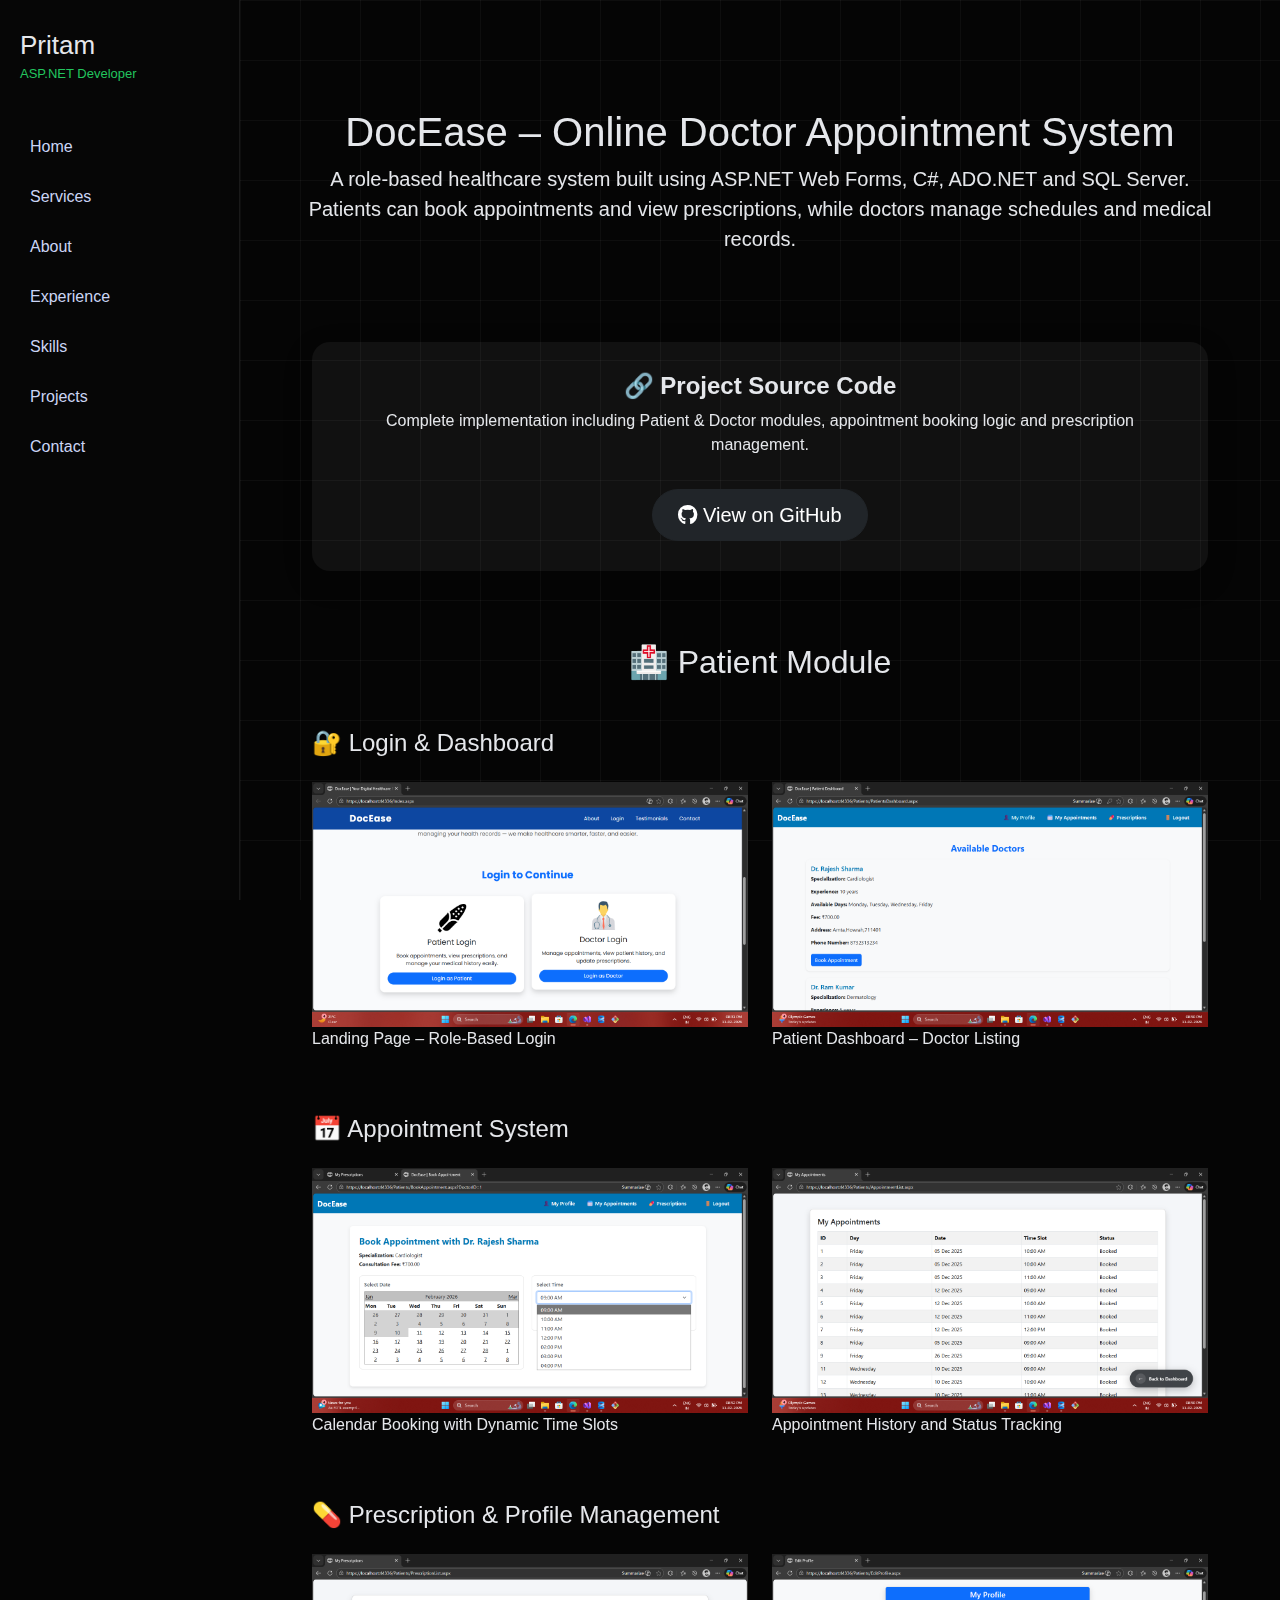
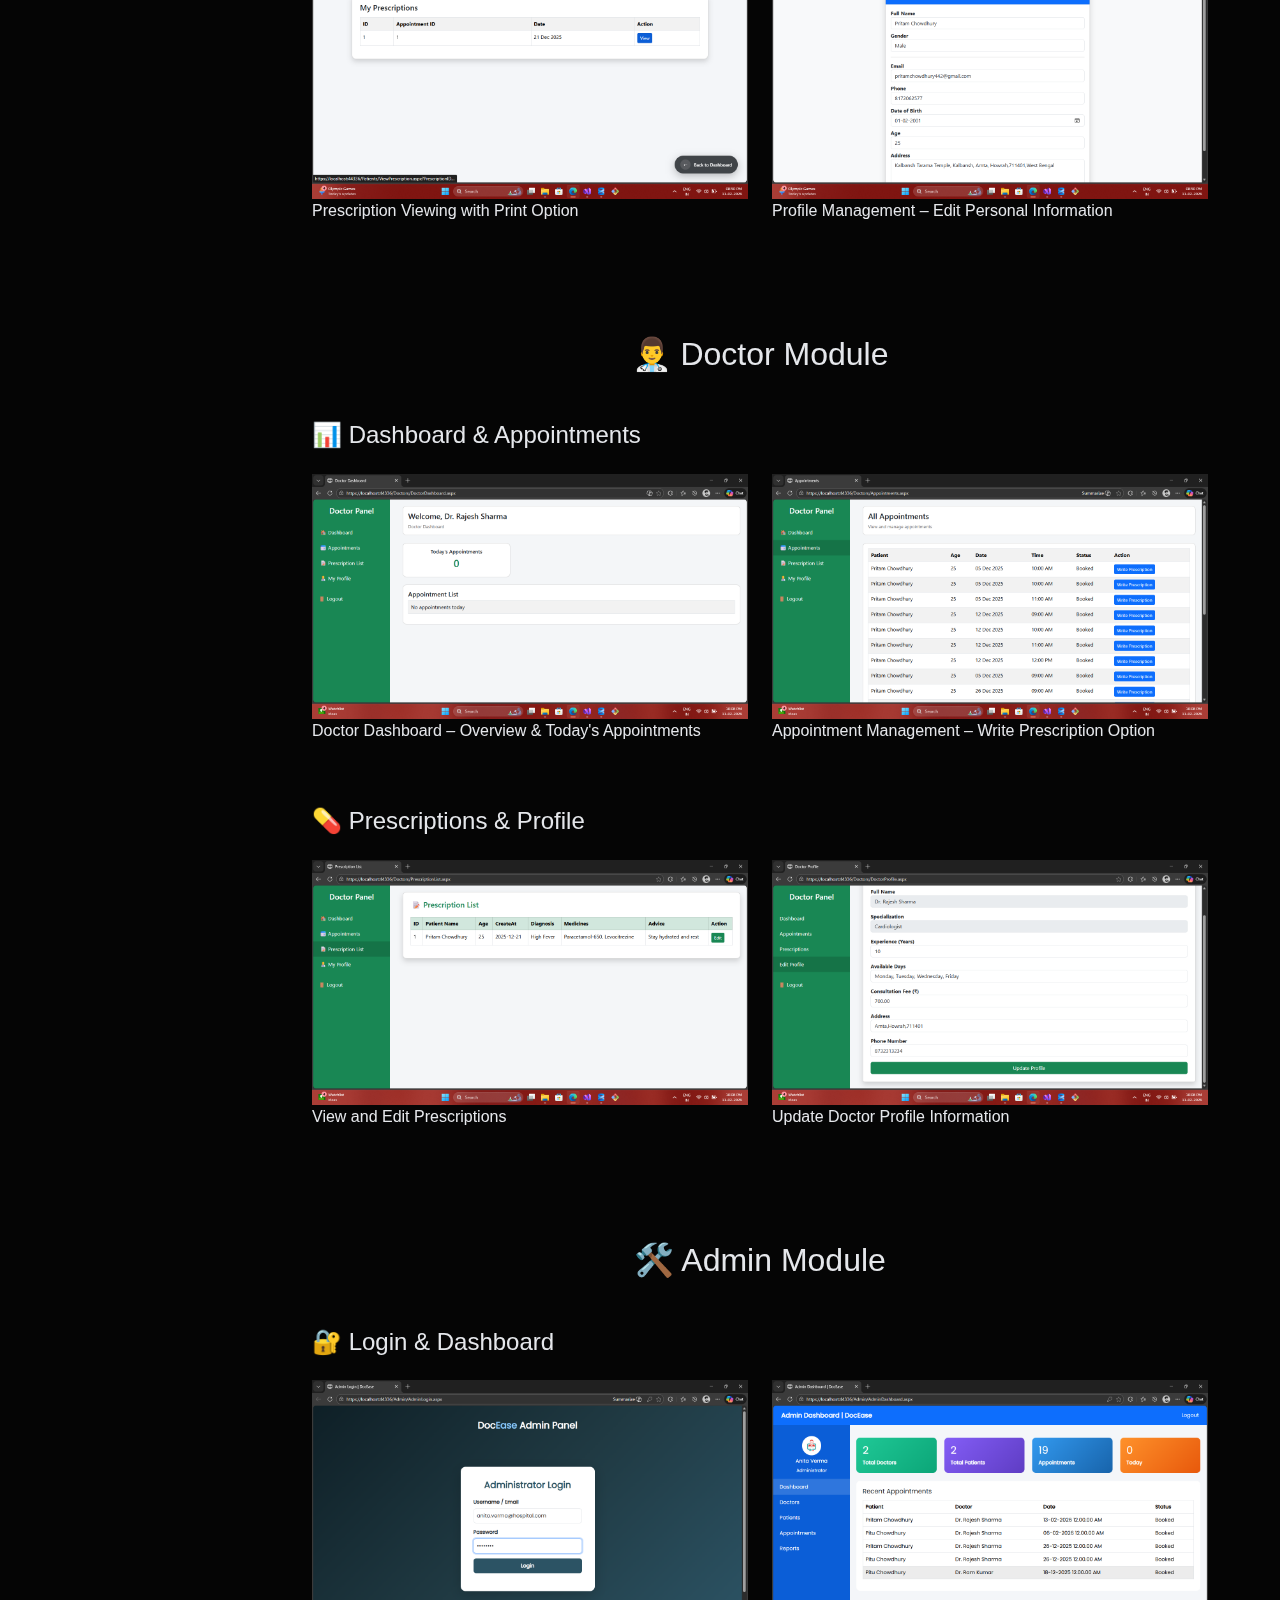
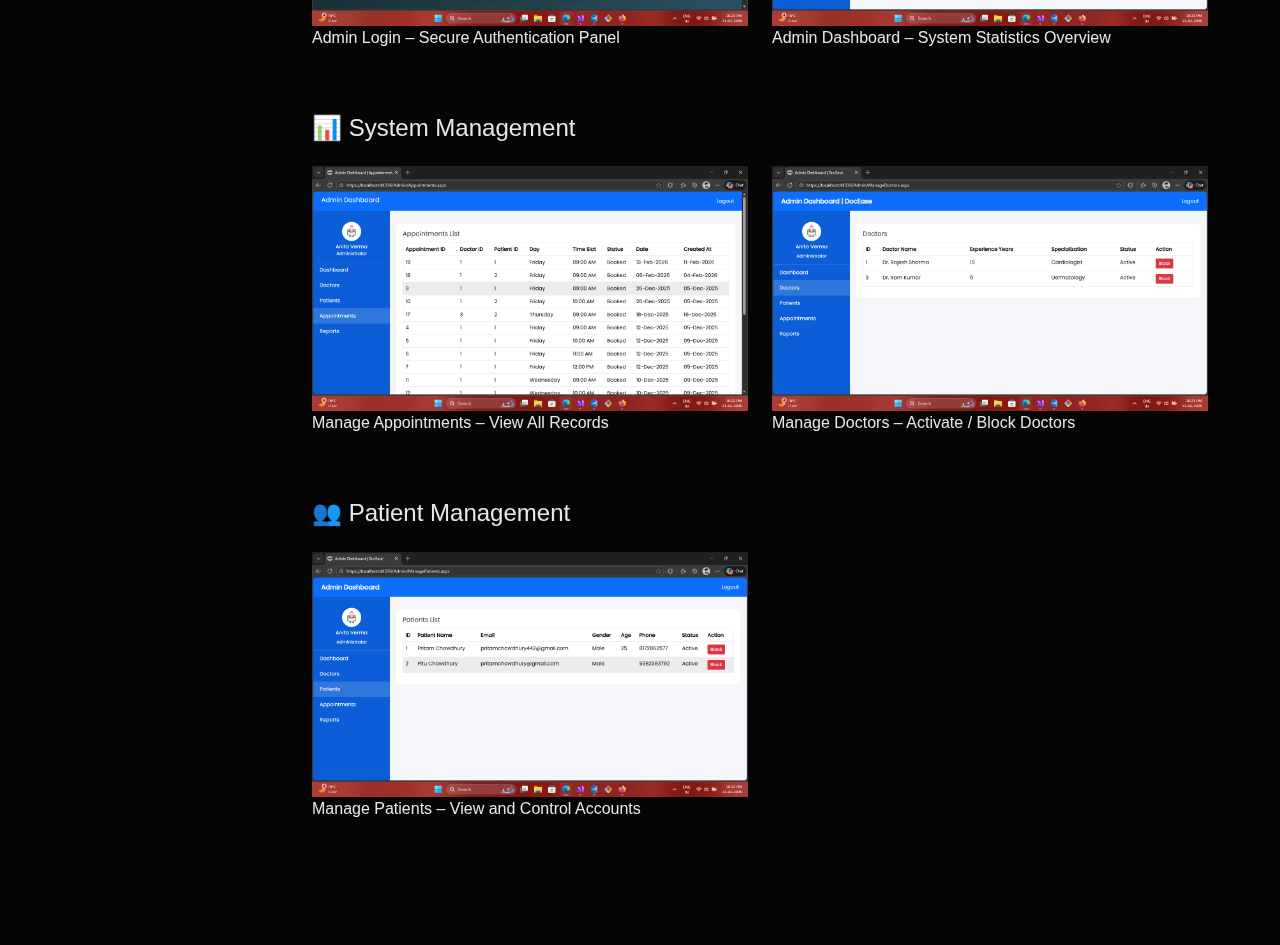
<file: docease.html>
<!DOCTYPE html>
<html lang="en">

<head>
    <meta charset="UTF-8">
    <title>Pritam Chowdhury | ASP.NET Developer</title>
    <meta name="viewport" content="width=device-width, initial-scale=1">

    <!-- Bootstrap CSS -->
    <link href="https://cdn.jsdelivr.net/npm/bootstrap@5.3.2/dist/css/bootstrap.min.css" rel="stylesheet">

    <!-- Font Awesome -->
    <link href="https://cdnjs.cloudflare.com/ajax/libs/font-awesome/6.5.0/css/all.min.css" rel="stylesheet">

    <link rel="stylesheet" href="css/style.css">
</head>

<body>

    <div class="sidebar-overlay" id="sidebarOverlay"></div>
    <div class="bg-grid"></div>

    <!-- SIDEBAR -->
    <aside class="neo-sidebar" id="sidebar">
        <div class="name-logo">
            <h1>Pritam</h1>
            <span>ASP.NET Developer</span>
        </div>

        <nav class="neo-nav">
            <a href="index.html#home">Home</a>
            <a href="index.html#services">Services</a>
            <a href="index.html#about">About</a>
             <a href="index.html#experience">Experience</a>
            <a href="index.html#skills">Skills</a>
            <a href="index.html#projects">Projects</a>
            <a href="index.html#contact">Contact</a>
        </nav>
    </aside>

    <!-- MAIN CONTENT -->
    <main class="main-content">

        <!-- HERO -->
        <section class="text-center py-5">
            <h1>DocEase – Online Doctor Appointment System</h1>
            <p class="lead">
                A role-based healthcare system built using ASP.NET Web Forms,
                C#, ADO.NET and SQL Server.
                Patients can book appointments and view prescriptions,
                while doctors manage schedules and medical records.
            </p>
        </section>

        <!-- GITHUB -->
        <section class="container text-center py-4">
            <div class="github-box">
                <h4>🔗 Project Source Code</h4>
                <p>
                    Complete implementation including Patient & Doctor modules,
                    appointment booking logic and prescription management.
                </p>

                <a href="https://github.com/Pritam-C26/MYPROJECTS/tree/main/Online_Doctor_Appointment_System"
                    target="_blank" class="btn btn-dark btn-lg mt-3">
                    <i class="fab fa-github"></i> View on GitHub
                </a>
            </div>
        </section>
        <!-- PATIENT MODULE -->
        <section class="container py-5">
            <h2 class="text-center mb-5">🏥 Patient Module</h2>

            <!-- Login & Dashboard -->
            <h4 class="mb-4">🔐 Login & Dashboard</h4>
            <div class="row g-4 mb-5">

                <div class="col-12 col-md-6 col-lg-6">
                    <div class="screenshot-card">
                        <img src="image/docease/indexpage.png" class="img-fluid zoom-img" data-bs-toggle="modal"
                            data-bs-target="#imageModal">
                        <p class="caption-text">
                            Landing Page – Role-Based Login
                        </p>
                    </div>
                </div>

                <div class="col-12 col-md-6 col-lg-6">
                    <div class="screenshot-card">
                        <img src="image/docease/patientdashboard.png" class="img-fluid zoom-img" data-bs-toggle="modal"
                            data-bs-target="#imageModal">
                        <p class="caption-text">
                            Patient Dashboard – Doctor Listing
                        </p>
                    </div>
                </div>

            </div>

            <!-- Appointment System -->
            <h4 class="mb-4">📅 Appointment System</h4>
            <div class="row g-4 mb-5">

                <div class="col-12 col-md-6 col-lg-6">
                    <div class="screenshot-card">
                        <img src="image/docease/bookingpart.png" class="img-fluid zoom-img" data-bs-toggle="modal"
                            data-bs-target="#imageModal">
                        <p class="caption-text">
                            Calendar Booking with Dynamic Time Slots
                        </p>
                    </div>
                </div>

                <div class="col-12 col-md-6 col-lg-6">
                    <div class="screenshot-card">
                        <img src="image/docease/appointmentlist.png" class="img-fluid zoom-img" data-bs-toggle="modal"
                            data-bs-target="#imageModal">
                        <p class="caption-text">
                            Appointment History and Status Tracking
                        </p>
                    </div>
                </div>

            </div>

            <!-- Prescription & Profile -->
            <h4 class="mb-4">💊 Prescription & Profile Management</h4>
            <div class="row g-4">

                <div class="col-12 col-md-6 col-lg-6">
                    <div class="screenshot-card">
                        <img src="image/docease/prescriptionlist.png" class="img-fluid zoom-img" data-bs-toggle="modal"
                            data-bs-target="#imageModal">
                        <p class="caption-text">
                            Prescription Viewing with Print Option
                        </p>
                    </div>
                </div>

                <div class="col-12 col-md-6 col-lg-6">
                    <div class="screenshot-card">
                        <img src="image/docease/patientprofile.png" class="img-fluid zoom-img" data-bs-toggle="modal"
                            data-bs-target="#imageModal">
                        <p class="caption-text">
                            Profile Management – Edit Personal Information
                        </p>
                    </div>
                </div>

            </div>

        </section>

        <!-- Doctor MODULE -->
        <section class="container py-5">
            <h2 class="text-center mb-5">👨‍⚕️ Doctor Module</h2>

            <!-- Dashboard & Appointments -->
            <h4 class="mb-4">📊 Dashboard & Appointments</h4>
            <div class="row g-4 mb-5">

                <div class="col-12 col-md-6 col-lg-6">
                    <div class="screenshot-card">
                        <img src="image/docease/doctordashboard.png" class="img-fluid zoom-img" data-bs-toggle="modal"
                            data-bs-target="#imageModal">
                        <p class="caption-text">
                            Doctor Dashboard – Overview & Today's Appointments
                        </p>
                    </div>
                </div>

                <div class="col-12 col-md-6 col-lg-6">
                    <div class="screenshot-card">
                        <img src="image/docease/appointment_list.png" class="img-fluid zoom-img" data-bs-toggle="modal"
                            data-bs-target="#imageModal">
                        <p class="caption-text">
                            Appointment Management – Write Prescription Option
                        </p>
                    </div>
                </div>

            </div>

            <!-- Prescription & Profile -->
            <h4 class="mb-4">💊 Prescriptions & Profile</h4>
            <div class="row g-4">

                <div class="col-12 col-md-6 col-lg-6">
                    <div class="screenshot-card">
                        <img src="image/docease/prescription_list.png" class="img-fluid zoom-img" data-bs-toggle="modal"
                            data-bs-target="#imageModal">
                        <p class="caption-text">
                            View and Edit Prescriptions
                        </p>
                    </div>
                </div>

                <div class="col-12 col-md-6 col-lg-6">
                    <div class="screenshot-card">
                        <img src="image/docease/updateprofile.png" class="img-fluid zoom-img" data-bs-toggle="modal"
                            data-bs-target="#imageModal">
                        <p class="caption-text">
                            Update Doctor Profile Information
                        </p>
                    </div>
                </div>

            </div>

        </section>

        <!-- ADMIN MODULE -->
        <section class="container py-5">
            <h2 class="text-center mb-5">🛠️ Admin Module</h2>

            <!-- Login & Dashboard -->
            <h4 class="mb-4">🔐 Login & Dashboard</h4>
            <div class="row g-4 mb-5">

                <div class="col-12 col-md-6 col-lg-6">
                    <div class="screenshot-card">
                        <img src="image/docease/adminlogin.png" class="img-fluid zoom-img" data-bs-toggle="modal"
                            data-bs-target="#imageModal">
                        <p class="caption-text">
                            Admin Login – Secure Authentication Panel
                        </p>
                    </div>
                </div>

                <div class="col-12 col-md-6 col-lg-6">
                    <div class="screenshot-card">
                        <img src="image/docease/admindashboard.png" class="img-fluid zoom-img" data-bs-toggle="modal"
                            data-bs-target="#imageModal">
                        <p class="caption-text">
                            Admin Dashboard – System Statistics Overview
                        </p>
                    </div>
                </div>

            </div>

            <!-- System Management -->
            <h4 class="mb-4">📊 System Management</h4>
            <div class="row g-4 mb-5">

                <div class="col-12 col-md-6 col-lg-6">
                    <div class="screenshot-card">
                        <img src="image/docease/appointments.png" class="img-fluid zoom-img" data-bs-toggle="modal"
                            data-bs-target="#imageModal">
                        <p class="caption-text">
                            Manage Appointments – View All Records
                        </p>
                    </div>
                </div>

                <div class="col-12 col-md-6 col-lg-6">
                    <div class="screenshot-card">
                        <img src="image/docease/doctors.png" class="img-fluid zoom-img" data-bs-toggle="modal"
                            data-bs-target="#imageModal">
                        <p class="caption-text">
                            Manage Doctors – Activate / Block Doctors
                        </p>
                    </div>
                </div>

            </div>

            <!-- Patient Management -->
            <h4 class="mb-4">👥 Patient Management</h4>
            <div class="row g-4">

                <div class="col-12 col-md-6 col-lg-6">
                    <div class="screenshot-card">
                        <img src="image/docease/patients.png" class="img-fluid zoom-img" data-bs-toggle="modal"
                            data-bs-target="#imageModal">
                        <p class="caption-text">
                            Manage Patients – View and Control Accounts
                        </p>
                    </div>
                </div>

            </div>

        </section>
    </main>

    <!-- IMAGE MODAL -->
    <div class="modal fade" id="imageModal" tabindex="-1">
        <div class="modal-dialog modal-dialog-centered modal-xl">
            <div class="modal-content bg-transparent border-0">
                <div class="modal-body text-center p-0">
                    <img id="modalImage" class="img-fluid rounded shadow-lg">
                </div>
            </div>
        </div>
    </div>

    <!-- Bootstrap JS -->
    <script src="https://cdn.jsdelivr.net/npm/bootstrap@5.3.2/dist/js/bootstrap.bundle.min.js"></script>

    <!-- Your JS -->
    <script src="js/main.js"></script>

</body>

</html>
</file>
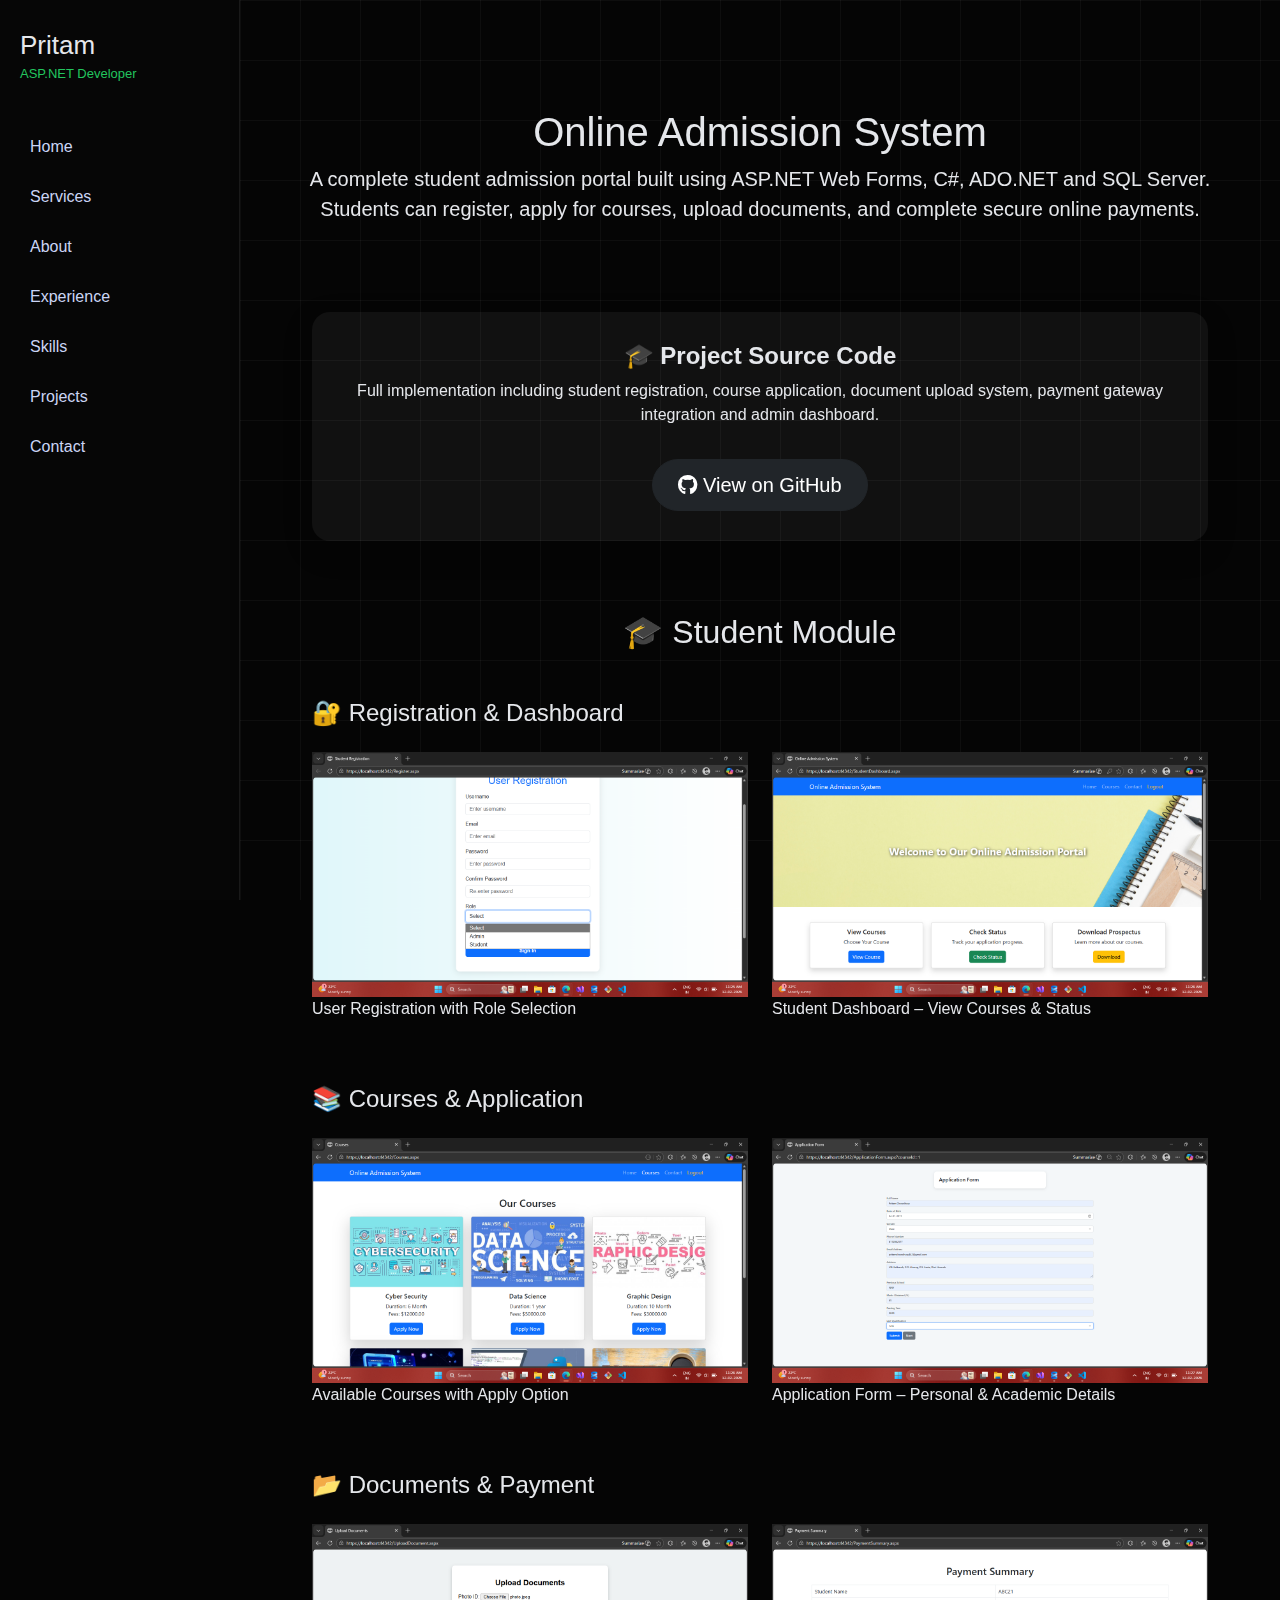
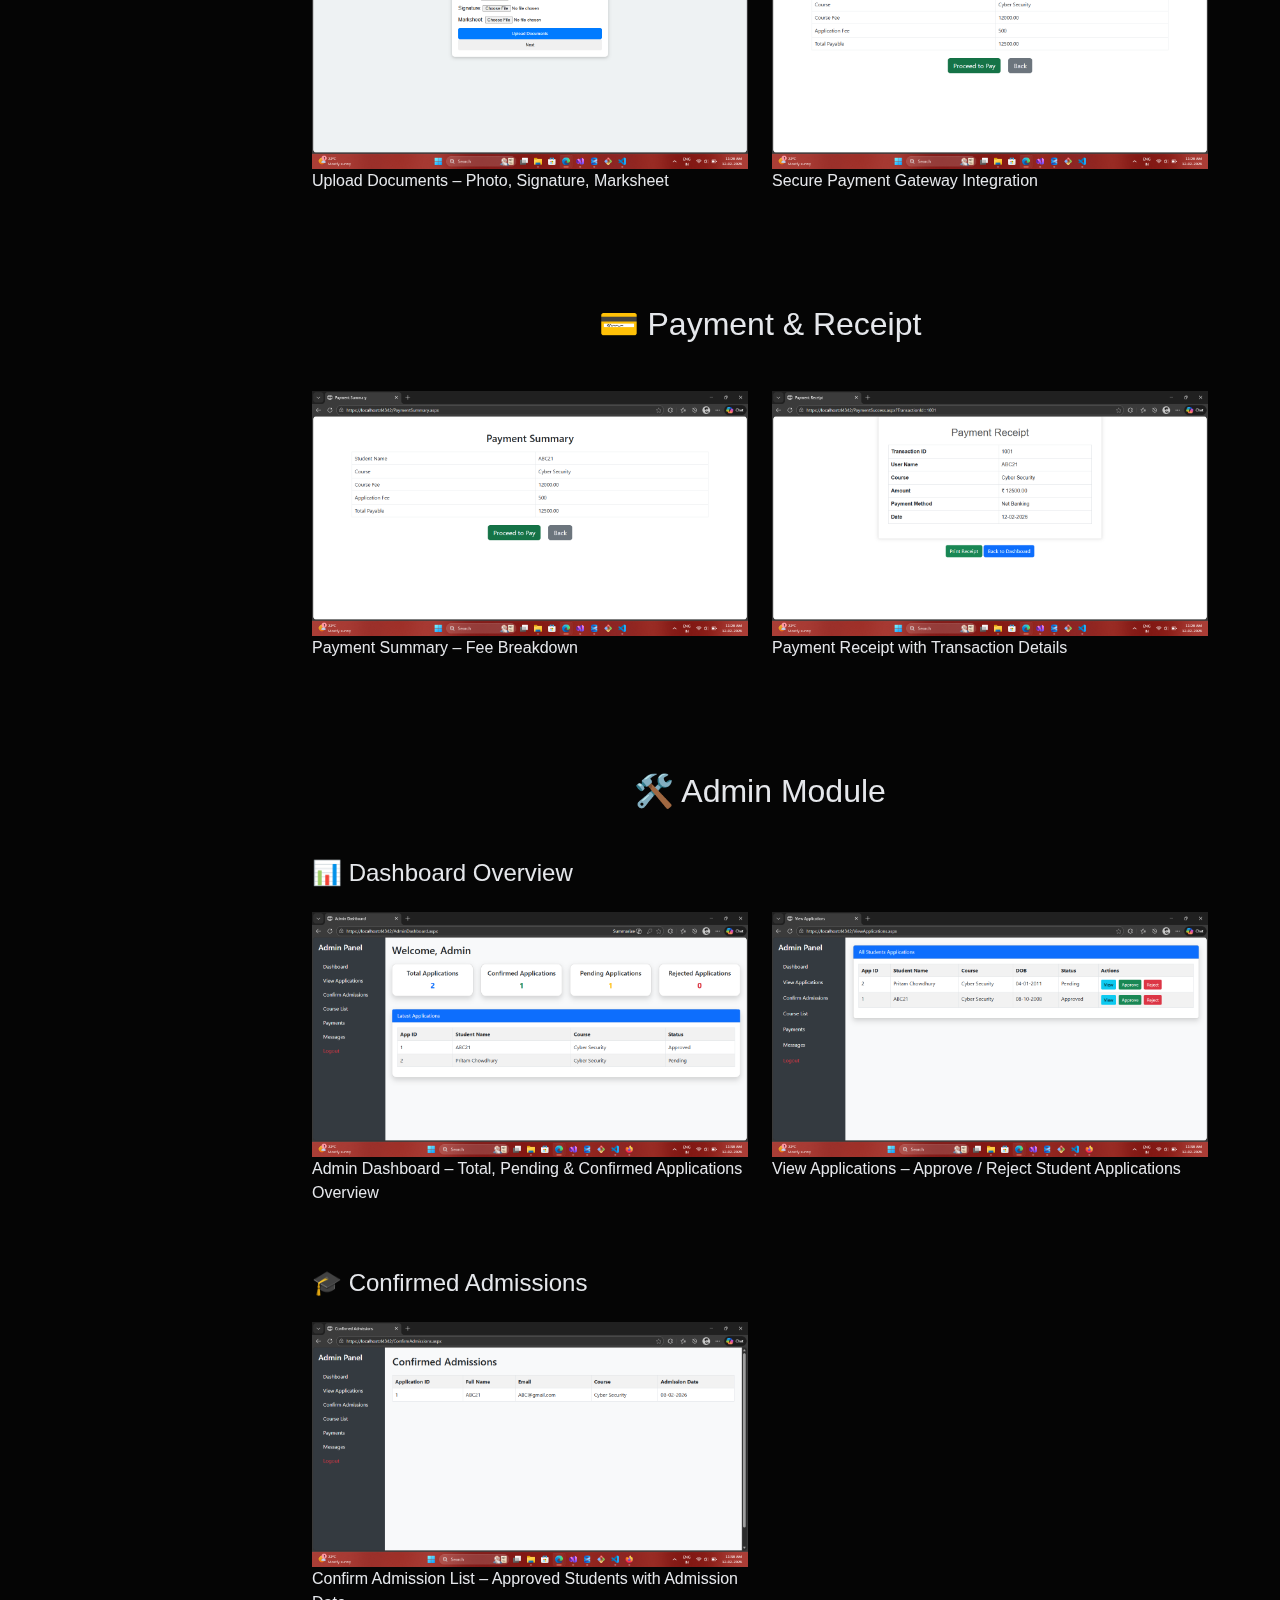
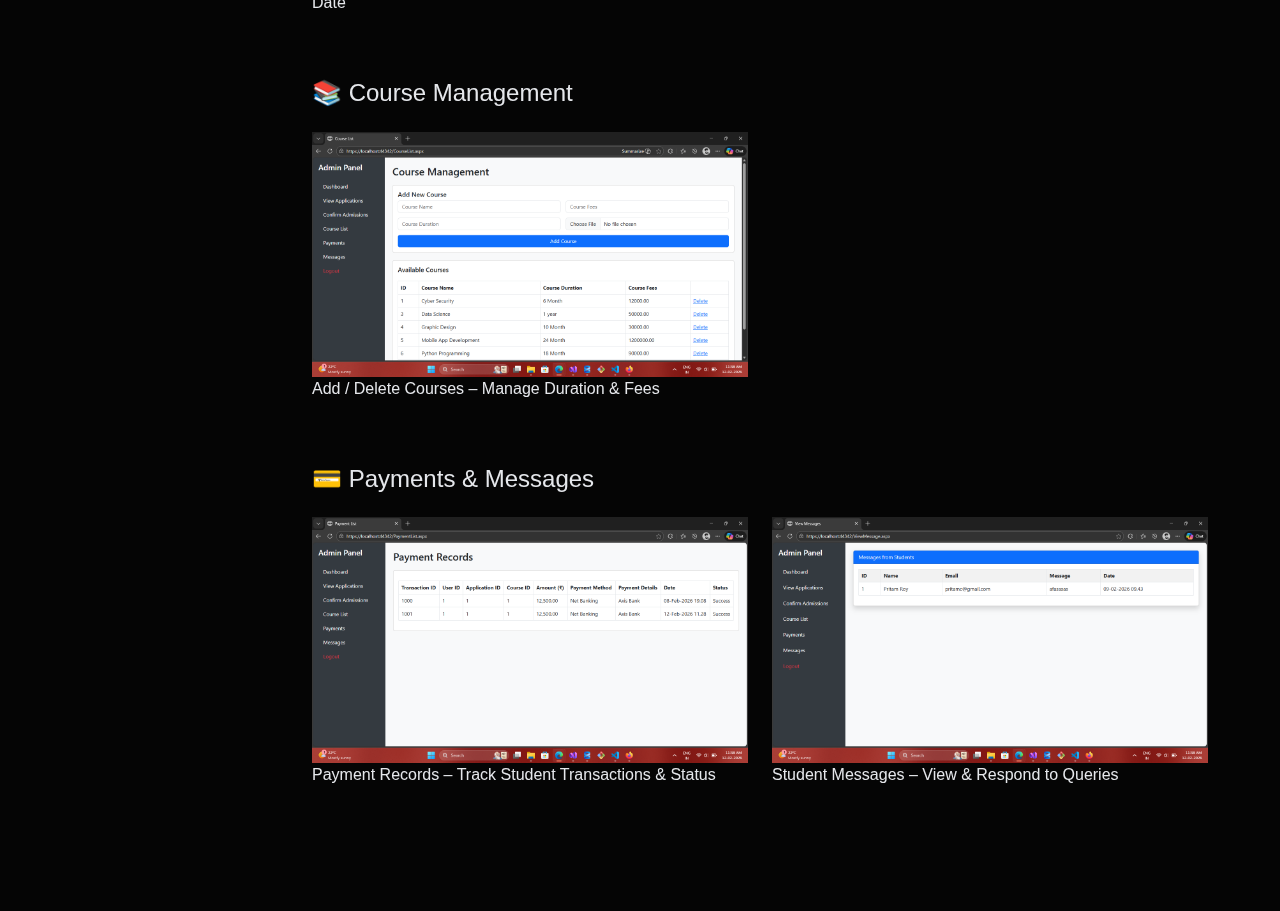
<file: onlineadmission.html>
<!DOCTYPE html>
<html lang="en">

<head>
    <meta charset="UTF-8">
    <title>Pritam Chowdhury | ASP.NET Developer</title>
    <meta name="viewport" content="width=device-width, initial-scale=1">

    <!-- Bootstrap CSS -->
    <link href="https://cdn.jsdelivr.net/npm/bootstrap@5.3.2/dist/css/bootstrap.min.css" rel="stylesheet">

    <!-- Font Awesome -->
    <link href="https://cdnjs.cloudflare.com/ajax/libs/font-awesome/6.5.0/css/all.min.css" rel="stylesheet">

    <link rel="stylesheet" href="css/style.css">
</head>

<body>

    <div class="sidebar-overlay" id="sidebarOverlay"></div>
    <div class="bg-grid"></div>

    <!-- SIDEBAR -->
    <aside class="neo-sidebar" id="sidebar">
        <div class="name-logo">
            <h1>Pritam</h1>
            <span>ASP.NET Developer</span>
        </div>

        <nav class="neo-nav">
            <a href="index.html#home">Home</a>
            <a href="index.html#services">Services</a>
            <a href="index.html#about">About</a>
            <a href="index.html#experience">Experience</a>
            <a href="index.html#skills">Skills</a>
            <a href="index.html#projects">Projects</a>
            <a href="index.html#contact">Contact</a>
        </nav>
    </aside>

    <!-- MAIN CONTENT -->
    <main class="main-content">

        <!-- HERO -->
        <section class="text-center py-5">
            <h1>Online Admission System</h1>
            <p class="lead">
                A complete student admission portal built using ASP.NET Web Forms,
                C#, ADO.NET and SQL Server.
                Students can register, apply for courses, upload documents,
                and complete secure online payments.
            </p>
        </section>

        <!-- GITHUB -->
        <section class="container text-center py-4">
            <div class="github-box">
                <h4>🎓 Project Source Code</h4>
                <p>
                    Full implementation including student registration,
                    course application, document upload system,
                    payment gateway integration and admin dashboard.
                </p>

                <a href="https://github.com/Pritam-C26/MYPROJECTS/tree/main/Online_Admission_System" target="_blank"
                    class="btn btn-dark btn-lg mt-3">
                    <i class="fab fa-github"></i> View on GitHub
                </a>
            </div>
        </section>

        <!-- STUDENT MODULE -->
        <section class="container py-5">
            <h2 class="text-center mb-5">🎓 Student Module</h2>

            <h4 class="mb-4">🔐 Registration & Dashboard</h4>
            <div class="row g-4 mb-5">

                <div class="col-md-6">
                    <div class="screenshot-card">
                        <img src="image/admission/user_register.png" class="img-fluid zoom-img" data-bs-toggle="modal"
                            data-bs-target="#imageModal">
                        <p class="caption-text">User Registration with Role Selection</p>
                    </div>
                </div>

                <div class="col-md-6">
                    <div class="screenshot-card">
                        <img src="image/admission/student_dashboard.png" class="img-fluid zoom-img"
                            data-bs-toggle="modal" data-bs-target="#imageModal">
                        <p class="caption-text">Student Dashboard – View Courses & Status</p>
                    </div>
                </div>
            </div>

            <h4 class="mb-4">📚 Courses & Application</h4>
            <div class="row g-4 mb-5">

                <div class="col-md-6">
                    <div class="screenshot-card">
                        <img src="image/admission/courses.png" class="img-fluid zoom-img" data-bs-toggle="modal"
                            data-bs-target="#imageModal">
                        <p class="caption-text">Available Courses with Apply Option</p>
                    </div>
                </div>

                <div class="col-md-6">
                    <div class="screenshot-card">
                        <img src="image/admission/application_form.png" class="img-fluid zoom-img"
                            data-bs-toggle="modal" data-bs-target="#imageModal">
                        <p class="caption-text">Application Form – Personal & Academic Details</p>
                    </div>
                </div>
            </div>

            <h4 class="mb-4">📂 Documents & Payment</h4>
            <div class="row g-4">

                <div class="col-md-6">
                    <div class="screenshot-card">
                        <img src="image/admission/upload_docuent.png" class="img-fluid zoom-img" data-bs-toggle="modal"
                            data-bs-target="#imageModal">
                        <p class="caption-text">Upload Documents – Photo, Signature, Marksheet</p>
                    </div>
                </div>

                <div class="col-md-6">
                    <div class="screenshot-card">
                        <img src="image/admission/payment_page.png" class="img-fluid zoom-img" data-bs-toggle="modal"
                            data-bs-target="#imageModal">
                        <p class="caption-text">Secure Payment Gateway Integration</p>
                    </div>
                </div>

            </div>
        </section>

        <!-- PAYMENT SUMMARY -->
        <section class="container py-5">
            <h2 class="text-center mb-5">💳 Payment & Receipt</h2>

            <div class="row g-4">

                <div class="col-md-6">
                    <div class="screenshot-card">
                        <img src="image/admission/payment_page.png" class="img-fluid zoom-img" data-bs-toggle="modal"
                            data-bs-target="#imageModal">
                        <p class="caption-text">Payment Summary – Fee Breakdown</p>
                    </div>
                </div>

                <div class="col-md-6">
                    <div class="screenshot-card">
                        <img src="image/admission/receipt.png" class="img-fluid zoom-img" data-bs-toggle="modal"
                            data-bs-target="#imageModal">
                        <p class="caption-text">Payment Receipt with Transaction Details</p>
                    </div>
                </div>

            </div>
        </section>
        <!-- ADMIN MODULE -->
        <section class="container py-5">
            <h2 class="text-center mb-5">🛠️ Admin Module</h2>

            <!-- Dashboard -->
            <h4 class="mb-4">📊 Dashboard Overview</h4>
            <div class="row g-4 mb-5">

                <div class="col-12 col-md-6">
                    <div class="screenshot-card">
                        <img src="image/admission/admin_dasboard.png" class="img-fluid zoom-img" data-bs-toggle="modal"
                            data-bs-target="#imageModal">
                        <p class="caption-text">
                            Admin Dashboard – Total, Pending & Confirmed Applications Overview
                        </p>
                    </div>
                </div>

                <div class="col-12 col-md-6">
                    <div class="screenshot-card">
                        <img src="image/admission/application_manage.png" class="img-fluid zoom-img"
                            data-bs-toggle="modal" data-bs-target="#imageModal">
                        <p class="caption-text">
                            View Applications – Approve / Reject Student Applications
                        </p>
                    </div>
                </div>

            </div>

            <!-- Confirm Admissions -->
            <h4 class="mb-4">🎓 Confirmed Admissions</h4>
            <div class="row g-4 mb-5">

                <div class="col-12 col-md-6">
                    <div class="screenshot-card">
                        <img src="image/admission/confirm_admission.png" class="img-fluid zoom-img"
                            data-bs-toggle="modal" data-bs-target="#imageModal">
                        <p class="caption-text">
                            Confirm Admission List – Approved Students with Admission Date
                        </p>
                    </div>
                </div>

            </div>

            <!-- Course Management -->
            <h4 class="mb-4">📚 Course Management</h4>
            <div class="row g-4 mb-5">

                <div class="col-12 col-md-6">
                    <div class="screenshot-card">
                        <img src="image/admission/course_management.png" class="img-fluid zoom-img"
                            data-bs-toggle="modal" data-bs-target="#imageModal">
                        <p class="caption-text">
                            Add / Delete Courses – Manage Duration & Fees
                        </p>
                    </div>
                </div>

            </div>

            <!-- Payments & Messages -->
            <h4 class="mb-4">💳 Payments & Messages</h4>
            <div class="row g-4">

                <div class="col-12 col-md-6">
                    <div class="screenshot-card">
                        <img src="image/admission/payment_list.png" class="img-fluid zoom-img" data-bs-toggle="modal"
                            data-bs-target="#imageModal">
                        <p class="caption-text">
                            Payment Records – Track Student Transactions & Status
                        </p>
                    </div>
                </div>

                <div class="col-12 col-md-6">
                    <div class="screenshot-card">
                        <img src="image/admission/messagge.png" class="img-fluid zoom-img" data-bs-toggle="modal"
                            data-bs-target="#imageModal">
                        <p class="caption-text">
                            Student Messages – View & Respond to Queries
                        </p>
                    </div>
                </div>

            </div>

        </section>

    </main>

    <!-- IMAGE MODAL -->
    <div class="modal fade" id="imageModal" tabindex="-1">
        <div class="modal-dialog modal-dialog-centered modal-xl">
            <div class="modal-content bg-transparent border-0">
                <div class="modal-body text-center p-0">
                    <img id="modalImage" class="img-fluid rounded shadow-lg">
                </div>
            </div>
        </div>
    </div>

    <!-- Bootstrap JS -->
    <script src="https://cdn.jsdelivr.net/npm/bootstrap@5.3.2/dist/js/bootstrap.bundle.min.js"></script>

    <!-- Your JS -->
    <script src="js/main.js"></script>

</body>

</html>
</file>
<file: css/style.css>
/* ================= GLOBAL ================= */
* {
    box-sizing: border-box;
}

body {
    margin: 0;
    font-family: 'Segoe UI', sans-serif;
    background: #050505;
    color: #e5e7eb;
}

/* GRID BACKGROUND */
.bg-grid {
    position: fixed;
    inset: 0;
    background-image:
        linear-gradient(rgba(255, 255, 255, 0.04) 1px, transparent 1px),
        linear-gradient(90deg, rgba(255, 255, 255, 0.04) 1px, transparent 1px);
    background-size: 60px 60px;
    z-index: -1;
}

/* ================= SIDEBAR ================= */
.neo-sidebar {
    position: fixed;
    top: 0;
    left: 0;
    width: 240px;
    height: 100vh;
    background: #060606;
    border-right: 1px solid rgba(255, 255, 255, 0.08);
    padding: 30px 20px;
    z-index: 1000;
    transition: left 0.35s ease;
}

.name-logo h1 {
    margin: 0;
    font-size: 26px;
}

.name-logo span {
    font-size: 13px;
    color: #22c55e;
}

.neo-nav {
    margin-top: 40px;
}

.neo-nav a {
    display: block;
    padding: 10px;
    margin-bottom: 6px;
    color: #cbd5f5;
    text-decoration: none;
    border-radius: 6px;
}

.neo-nav a:hover {
    background: rgba(34, 197, 94, 0.15);
    color: #22c55e;
}

/* ================= TOGGLER ================= */
.sidebar-toggle {
    display: none;
}

/* ================= MAIN ================= */
.main-content {
    margin-left: 240px;
    padding: 60px;
}

.section {
    margin-bottom: 100px;
}

/* ================= HERO ================= */
.neo-badge {
    color: #22c55e;
    font-size: 14px;
}

.accent {
    color: #22c55e;
}

.hero-desc {
    max-width: 520px;
    color: #9ca3af;
}

.hero-image {
    width: 320px;
    height: 320px;
    border-radius: 50%;
    background: radial-gradient(circle, #22c55e 0%, transparent 70%);
    display: flex;
    align-items: center;
    justify-content: center;
}

.hero-image img {
    width: 240px;
    height: 240px;
    border-radius: 50%;
    object-fit: cover;
}

/* ================= CARDS ================= */
.neo-card,
.neo-project-card,
.contact-card {
    background: #0b0b0b;
    border-radius: 16px;
    border: 1px solid rgba(255, 255, 255, 0.06);
}

.neo-card {
    padding: 24px;
}

.neo-project-card {
    padding: 26px;
    transition: transform 0.25s ease, border-color 0.25s ease;
}

.neo-project-card:hover {
    transform: translateY(-6px);
    border-color: rgba(34, 197, 94, 0.4);
}

/* ================= ABOUT ================= */
.about-img {
    width: 200px;
    border-radius: 50%;
}

.about-stats {
    display: flex;
    gap: 30px;
    margin-top: 20px;
}

.about-stats div strong {
    color: #22c55e;
    font-size: 22px;
    display: block;
}

/* ================= SKILLS ================= */
.skill-group {
    margin-bottom: 40px;
}

.skill-heading {
    margin-bottom: 20px;
    color: #22c55e;
    font-weight: 500;
    letter-spacing: 0.5px;
}

.skills-grid {
    margin-top: 10px;
}

.skill-item i {
    font-size: 56px;
    margin-bottom: 8px;
    transition: transform 0.25s ease;
}

.skill-item p {
    margin: 0;
    font-size: 14px;
    color: #cbd5f5;
}

.skill-item:hover i {
    transform: scale(1.12);
}

/* ================= PROJECTS ================= */
.section-title {
    margin-bottom: 40px;
}

.neo-project-card h5 {
    margin-top: 12px;
    margin-bottom: 10px;
}

.project-badge {
    display: inline-block;
    font-size: 12px;
    color: #22c55e;
    border: 1px solid rgba(34, 197, 94, 0.4);
    padding: 4px 10px;
    border-radius: 999px;
}

.project-tech {
    margin-top: 14px;
    font-size: 13px;
    color: #9ca3af;
}

/* Read more */
.project-readmore {
    display: inline-flex;
    align-items: center;
    gap: 6px;
    margin-top: 18px;
    padding: 10px 22px;
    border-radius: 999px;
    font-size: 14px;
    font-weight: 600;
    color: #3b82f6;
    text-decoration: none;
    border: 1.5px solid rgba(59, 130, 246, 0.35);
    transition: all 0.3s ease;
}

.project-readmore:hover {
    background: linear-gradient(90deg, #3b82f6, #9333ea);
    color: #ffffff;
    border-color: transparent;
}

/* ================= CONTACT ================= */
.contact-card {
    max-width: 420px;
    padding: 30px;
}

.contact-card a {
    display: block;
    margin-top: 12px;
    color: #cbd5f5;
    text-decoration: none;
}

.contact-card a:hover {
    color: #22c55e;
}

/* ================= RESPONSIVE ================= */
@media (max-width: 992px) {
    .main-content {
        margin-top: 10%;
        margin-left: 0 !important;
        width: 100%;
        padding: 24px 20px;

    }

    .neo-sidebar {
        position: fixed;
        top: 0;
        left: -240px;
        /* fully hidden */
        width: 240px;
        height: 100vh;
        z-index: 1000;
        transition: left 0.3s ease;
    }

    .neo-sidebar.active {
        left: 0;
    }



    .sidebar-toggle {
        display: inline-flex;
        align-items: center;
        justify-content: center;

        position: fixed;
        top: 18px;
        left: 260px;
        /* 👈 move it outside sidebar */

        width: 44px;
        height: 44px;

        background: #060606;
        color: #22c55e;

        border: 1px solid rgba(34, 197, 94, 0.4);
        border-radius: 10px;

        font-size: 20px;
        cursor: pointer;

        z-index: 1101;
        box-shadow: 0 10px 30px rgba(0, 0, 0, 0.6);
    }

    .hero-image {
        width: 260px;
        height: 260px;
        margin: 0 auto;
    }

    .hero-image img {
        width: 200px;
        height: 200px;
    }

    .about-stats {
        flex-direction: column;
        gap: 16px;
    }

    .name-logo span {
        font-size: 13px;
        color: #22c55e;
        margin-left: 34%;
    }

    .name-logo h1 {
        margin-left: 33%;
        font-size: 26px;
    }
}

@media (max-width: 592px) {

    body {
        font-size: 15px;
    }

    .hero-desc,
    .hero-content,
    .hero-section {
        text-align: center;
    }

    .hero-desc {
        max-width: 100%;
        line-height: 1.6;
    }

    .main-content {
        margin-top: 10%;
    }

    .section {
        margin-bottom: 70px;

    }

    .neo-card,
    .neo-project-card,
    .contact-card {
        padding: 22px;
    }

    .project-readmore {
        width: 100%;
        justify-content: center;
    }

    .name-logo span {
        font-size: 13px;
        color: #22c55e;
        margin-left: 34%;
    }

    .name-logo h1 {
        margin-left: 33%;
        font-size: 26px;
    }
}

@media (max-width: 380px) {
    .main-content {
        margin-top: 10%;
    }

    .hero-image {
        width: 220px;
        height: 220px;
    }

    .hero-image img {
        width: 170px;
        height: 170px;
    }

    .name-logo span {
        font-size: 13px;
        color: #22c55e;
        margin-left: 34%;
    }

    .name-logo h1 {
        margin-left: 33%;
        font-size: 26px;
    }
}



/* ================= MOBILE SIDEBAR DRAWER ================= */

/* Overlay */
.sidebar-overlay {
    position: fixed;
    inset: 0;
    background: rgba(0, 0, 0, 0.65);
    opacity: 0;
    pointer-events: none;
    transition: opacity 0.3s ease;
    z-index: 999;
}

.sidebar-overlay.active {
    opacity: 1;
    pointer-events: auto;
}

/* Sidebar (desktop stays same) */
@media (max-width: 992px) {

    .neo-sidebar {
        left: -240px;
        /* fully hidden */
        width: 240px;
        z-index: 1000;
    }

    .neo-sidebar.active {
        left: 0;
    }

    /* Main content stays put */
    .main-content {
        margin-left: 0 !important;
    }

    /* Toggle button – OUTSIDE sidebar */
    .sidebar-toggle {
        display: inline-flex;
        align-items: center;
        justify-content: center;

        position: fixed;
        top: 16px;
        left: 16px;

        width: 44px;
        height: 44px;

        background: #060606;
        color: #22c55e;

        border: 1px solid rgba(34, 197, 94, 0.4);
        border-radius: 10px;

        font-size: 20px;
        cursor: pointer;

        z-index: 1101;

    }
}

/* ================= EXPERIENCE ================= */

.experience-card {
    padding: 28px;
}

.experience-card h5 {
    margin-top: 12px;
    margin-bottom: 6px;
}

.experience-card ul {
    margin-top: 14px;
    padding-left: 18px;
    color: #9ca3af;
}

.experience-card ul li {
    margin-bottom: 8px;
}

.github-box {
    background: rgba(255, 255, 255, 0.05);
    padding: 30px;
    border-radius: 18px;
    box-shadow: 0 10px 30px rgba(0, 0, 0, 0.2);
}

.github-box h4 {
    font-weight: 600;
}

.github-box .btn {
    border-radius: 30px;
    padding: 10px 25px;
}

/* ================= zoom screenshots ================= */
.zoom-img {
    cursor: pointer;
    transition: 0.3s ease;
}

.zoom-img:hover {
    transform: scale(1.03);
}
</file>
